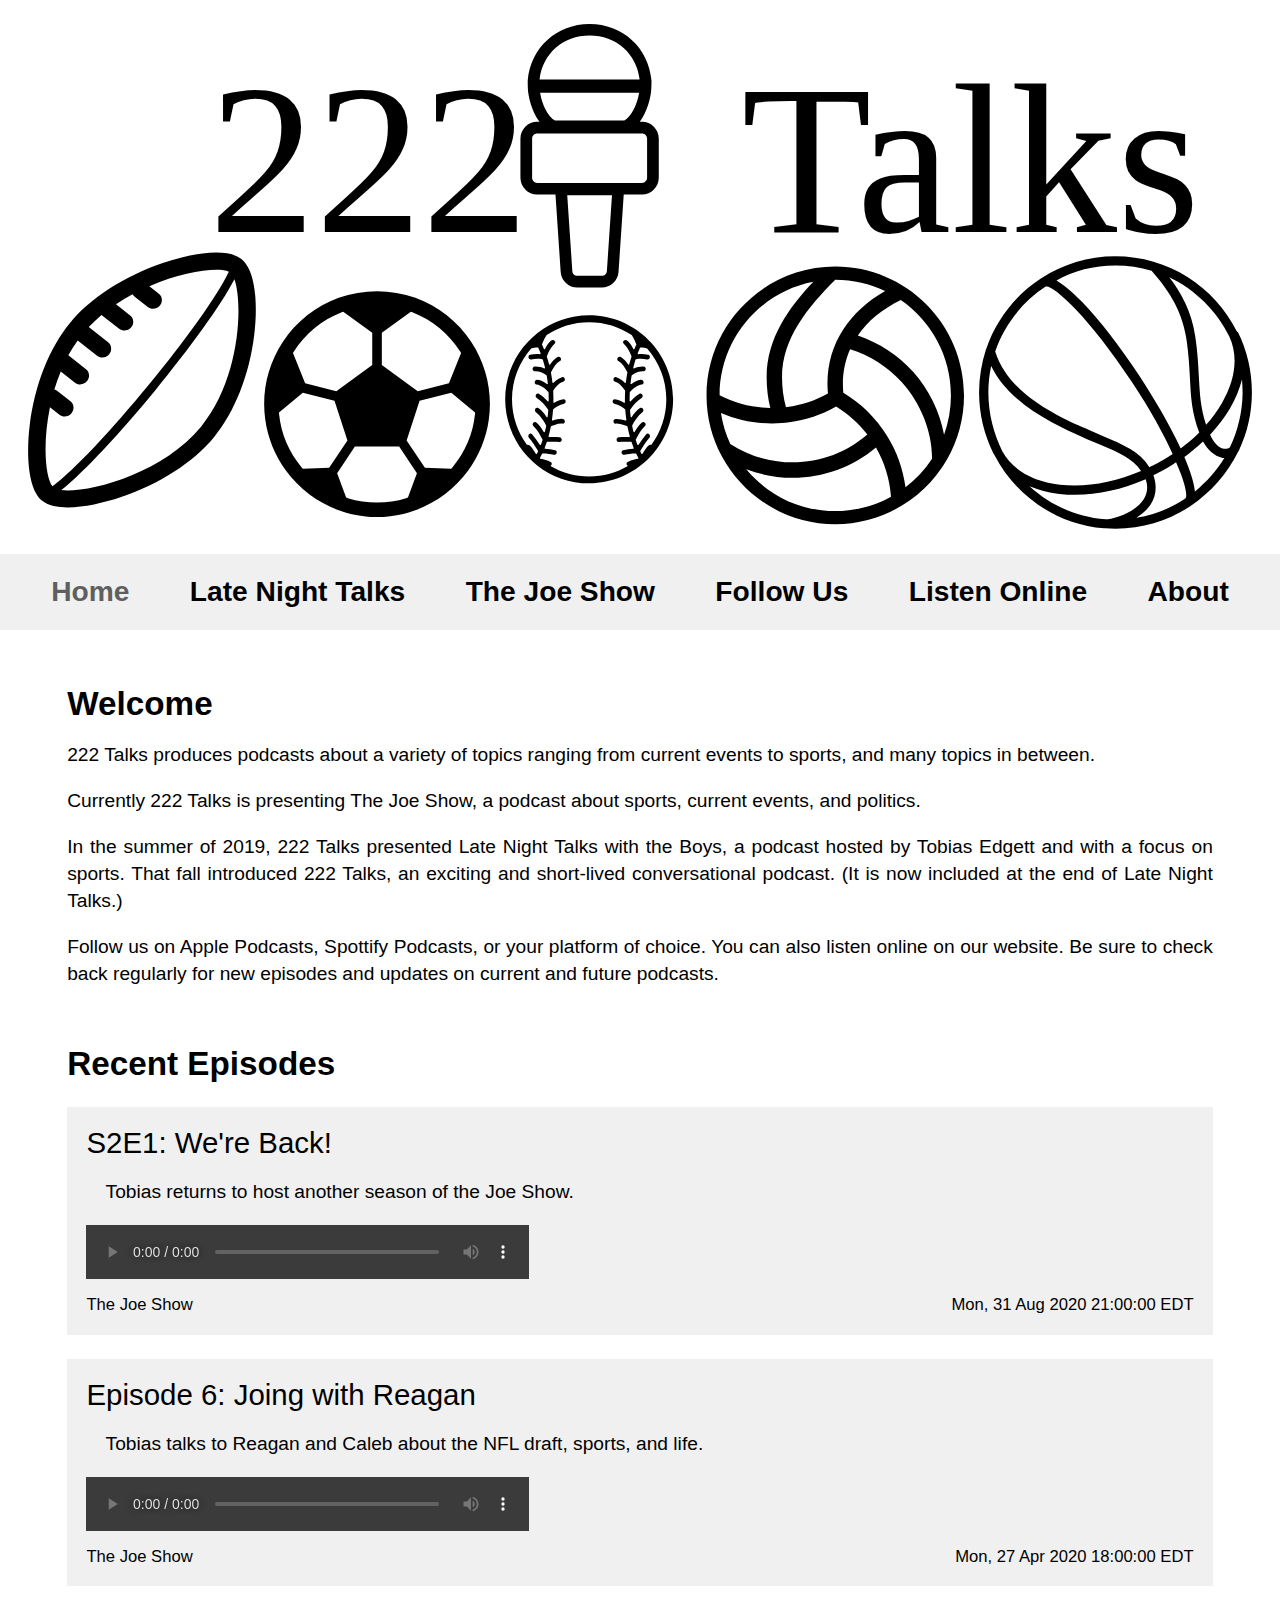
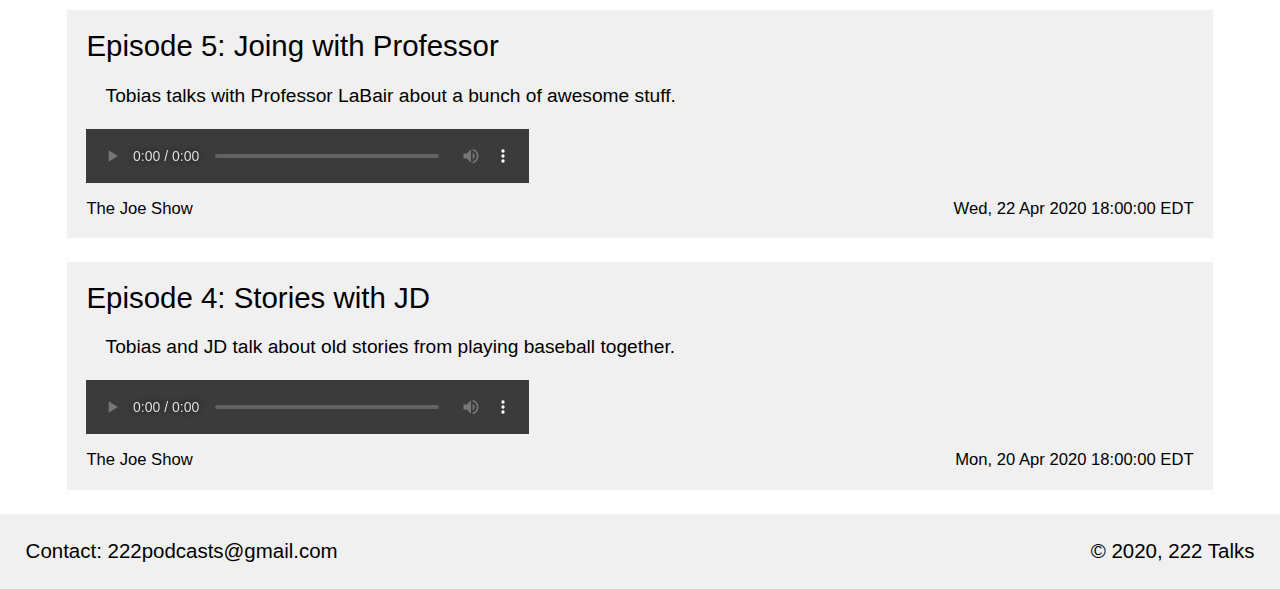
<file: index.html>
<!doctype html>

<html lang="en">
  <head>
    <meta charset="utf-8">
    <title>222 Talks</title>

    <link rel="apple-touch-icon" sizes="180x180" href="/apple-touch-icon.png">
    <link rel="icon" type="image/png" sizes="32x32" href="/favicon-32x32.png">
    <link rel="icon" type="image/png" sizes="16x16" href="/favicon-16x16.png">
    <link rel="manifest" href="/site.webmanifest">
    <link rel="mask-icon" href="/safari-pinned-tab.svg" color="#5bbad5">
    <meta name="msapplication-TileColor" content="#00aba9">
    <meta name="theme-color" content="#ffffff">

    <link rel="stylesheet" type="text/css" href="common.css">
    <link rel="stylesheet" type="text/css" href="jscontent.css">
    
    <script defer src="main.js"></script>
    <script defer src="home.js"></script>
  </head>

  <body>
    <img class="header" src="header.svg" alt="222 Talks header image">

    <div class="navigation-bar">
      <ul class="navigation">
        <li class="csshax"></li>
        <li class="navigation-item">
          <b><a href="https://222talks.github.io/" class="navigation-link current-page">Home</a></b>
        </li>
        <li class="navigation-item">
          <b><a class="navigation-link" href="https://222talks.github.io/LateNightTalks">Late Night Talks</a></b>
        </li>
        <li class="navigation-item">
          <b><a class="navigation-link" href="https://222talks.github.io/theJoeShow">The Joe Show</a></b>
        </li>
        <li class="navigation-item">
          <b><a class="navigation-link" href="https://222talks.github.io/Follow">Follow Us</a></b>
        </li>
        <li class="navigation-item">
          <b><a class="navigation-link" href="https://222talks.github.io/Listen">Listen Online</a></b>
        </li>
        <li class="navigation-item">
          <b><a class="navigation-link" href="https://222talks.github.io/About">About</a></b>
        </li>
        <li class="csshax"></li>
      </ul>
    </div>

    <div class="main">
      <div class="section-header">
        <b>Welcome</b>
      </div>
      <div class="description">
        <p>222 Talks produces podcasts about a variety of topics ranging from current events to sports, and many topics in between.</p>
        <p>Currently 222 Talks is presenting The Joe Show, a podcast about sports, current events, and politics.</p>
        <p>In the summer of 2019, 222 Talks presented Late Night Talks with the Boys, a podcast hosted by Tobias Edgett and with a focus on sports.  That fall introduced 222 Talks, an exciting and short-lived conversational podcast.  (It is now included at the end of Late Night Talks.)</p>
        <p>Follow us on Apple Podcasts, Spottify Podcasts, or your platform of choice.  You can also listen online on our website.  Be sure to check back regularly for new episodes and updates on current and future podcasts.</p>
      </div>
      <div class="section-header">
        <b>Recent Episodes</b>
      </div>
      <div class="loading" id="load">
        <p class="description">Loading...</p>
        <div id="dot1"></div><div id="dot2"></div><div id="dot3"></div>
      </div>
      <div id="jsfill"></div>
      <noscript>
        <div class="description">
          Javascript is required to view recent episodes.
        </div>
      </noscript>
    </div>

    <div class="footer">
      <div class="footer-item left">Contact: 222podcasts@gmail.com</div><div class="footer-item right">© 2020, 222 Talks</div>
    </div>
  </body>
</html>
</file>
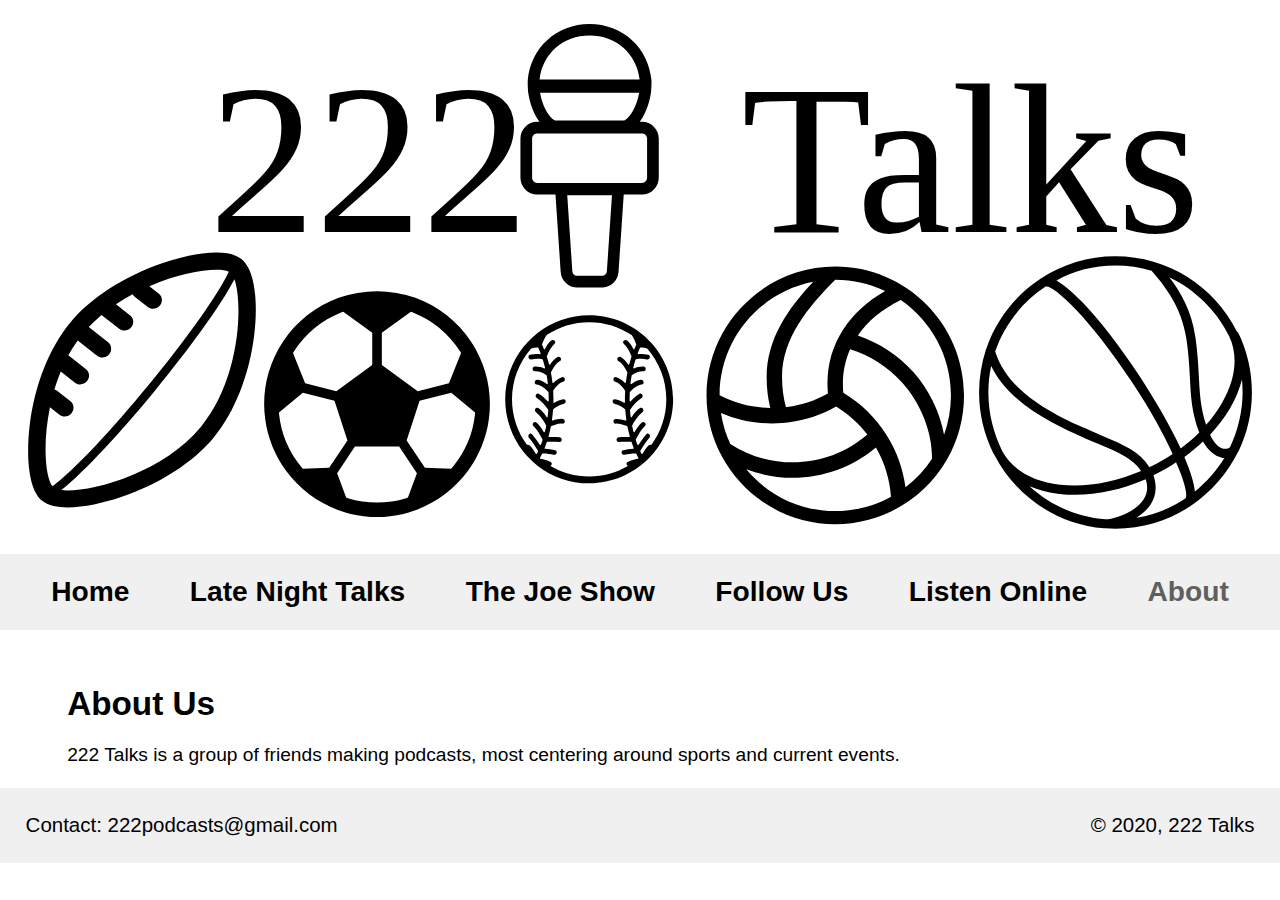
<file: About.html>
<!doctype html>

<html lang="en">
  <head>
    <meta charset="utf-8">
    <title>222 Talks - About Us</title>

    <link rel="apple-touch-icon" sizes="180x180" href="/apple-touch-icon.png">
    <link rel="icon" type="image/png" sizes="32x32" href="/favicon-32x32.png">
    <link rel="icon" type="image/png" sizes="16x16" href="/favicon-16x16.png">
    <link rel="manifest" href="/site.webmanifest">
    <link rel="mask-icon" href="/safari-pinned-tab.svg" color="#5bbad5">
    <meta name="msapplication-TileColor" content="#00aba9">
    <meta name="theme-color" content="#ffffff">

    <link rel="stylesheet" type="text/css" href="common.css">
  </head>

  <body>
    <img class="header" src="header.svg" alt="222 Talks header image">

    <div class="navigation-bar">
      <ul class="navigation">
        <li class="csshax"></li>
        <li class="navigation-item">
          <b><a class="navigation-link" href="https://222talks.github.io/">Home</a></b>
        </li>
        <li class="navigation-item">
          <b><a class="navigation-link" href="https://222talks.github.io/LateNightTalks">Late Night Talks</a></b>
        </li>
        <li class="navigation-item">
          <b><a class="navigation-link" href="https://222talks.github.io/theJoeShow">The Joe Show</a></b>
        </li>
        <li class="navigation-item">
          <b><a class="navigation-link" href="https://222talks.github.io/Follow">Follow Us</a></b>
        </li>
        <li class="navigation-item">
          <b><a class="navigation-link" href="https://222talks.github.io/Listen">Listen Online</a></b>
        </li>
        <li class="navigation-item">
          <b><a href="https://222talks.github.io/About" class="navigation-link current-page">About</a></b>
        </li>
        <li class="csshax"></li>
      </ul>
    </div>

    <div class="main">
      <div class="section-header">
        <b>About Us</b>
      </div>
      <div class="description">
        <p>222 Talks is a group of friends making podcasts, most centering around sports and current events.</p>
      </div>
    </div>

    <div class="footer">
      <div class="footer-item left">Contact: 222podcasts@gmail.com</div><div class="footer-item right">© 2020, 222 Talks</div>
    </div>
  </body>
</html>
</file>
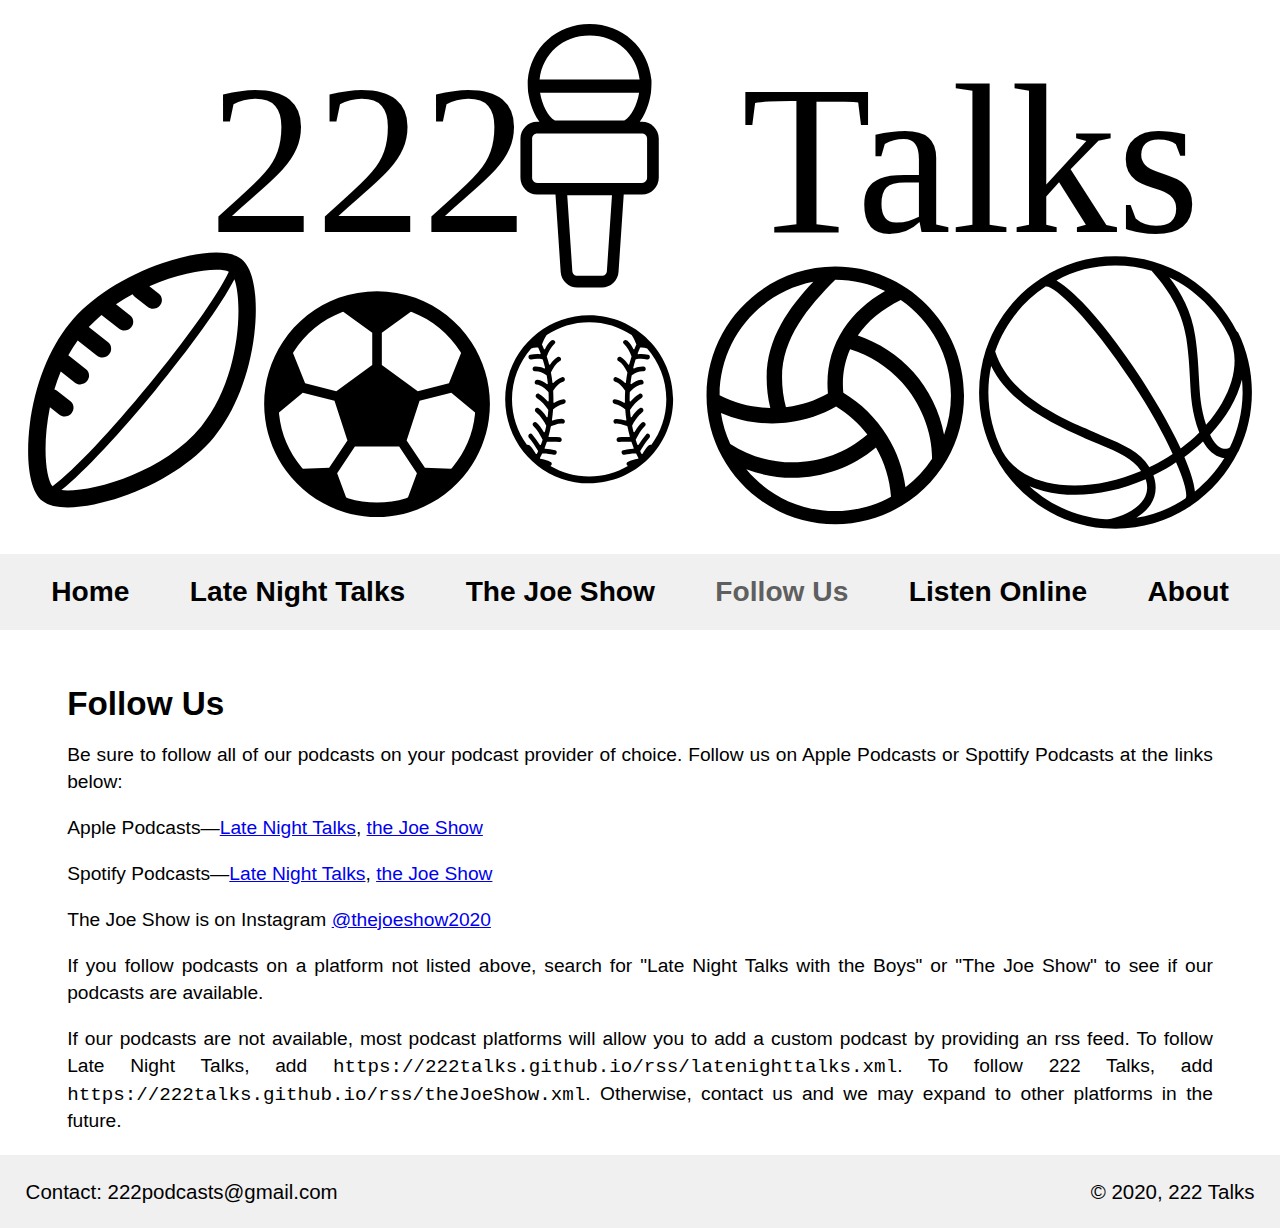
<file: Follow.html>
<!doctype html>

<html lang="en">
  <head>
    <meta charset="utf-8">
    <title>222 Talks - Follow Us</title>

    <link rel="apple-touch-icon" sizes="180x180" href="/apple-touch-icon.png">
    <link rel="icon" type="image/png" sizes="32x32" href="/favicon-32x32.png">
    <link rel="icon" type="image/png" sizes="16x16" href="/favicon-16x16.png">
    <link rel="manifest" href="/site.webmanifest">
    <link rel="mask-icon" href="/safari-pinned-tab.svg" color="#5bbad5">
    <meta name="msapplication-TileColor" content="#00aba9">
    <meta name="theme-color" content="#ffffff">

    <link rel="stylesheet" type="text/css" href="common.css">
  </head>

  <body>
    <img class="header" src="header.svg" alt="222 Talks header image">

    <div class="navigation-bar">
      <ul class="navigation">
        <li class="csshax"></li>
        <li class="navigation-item">
          <b><a class="navigation-link" href="https://222talks.github.io/">Home</a></b>
        </li>
        <li class="navigation-item">
          <b><a class="navigation-link" href="https://222talks.github.io/LateNightTalks">Late Night Talks</a></b>
        </li>
        <li class="navigation-item">
          <b><a class="navigation-link" href="https://222talks.github.io/theJoeShow">The Joe Show</a></b>
        </li>
        <li class="navigation-item">
          <b><a href="https://222talks.github.io/Follow" class="navigation-link current-page">Follow Us</a></b>
        </li>
        <li class="navigation-item">
          <b><a class="navigation-link" href="https://222talks.github.io/Listen">Listen Online</a></b>
        </li>
        <li class="navigation-item">
          <b><a class="navigation-link" href="https://222talks.github.io/About">About</a></b>
        </li>
        <li class="csshax"></li>
      </ul>
    </div>

    <div class="main">
      <div class="section-header">
        <b>Follow Us</b>
      </div>
      <div class="description">
        <p>Be sure to follow all of our podcasts on your podcast provider of choice.  Follow us on Apple Podcasts or Spottify Podcasts at the links below:</p>
        <p>Apple Podcasts—<a href="https://podcasts.apple.com/us/podcast/late-night-talks-with-the-boys/id1467127711">Late Night Talks</a>, <a href="https://podcasts.apple.com/us/podcast/the-joe-show/id1508093218">the Joe Show</a></p>
        <p>Spotify Podcasts—<a href="https://open.spotify.com/show/7dWpaKD64GWTHGUKq0qpDX">Late Night Talks</a>, <a href="https://open.spotify.com/show/6xlxpyj1QmdYWUcIp8DYmd">the Joe Show</a></p>
        <p>The Joe Show is on Instagram <a href="https://www.instagram.com/thejoeshow2020/">@thejoeshow2020</a></p>
        <p>If you follow podcasts on a platform not listed above, search for "Late Night Talks with the Boys" or "The Joe Show" to see if our podcasts are available.</p>
        <p>If our podcasts are not available, most podcast platforms will allow you to add a custom podcast by providing an rss feed.  To follow Late Night Talks, add <code>https://222talks.github.io/rss/latenighttalks.xml</code>.  To follow 222 Talks, add <code>https://222talks.github.io/rss/theJoeShow.xml</code>. Otherwise, contact us and we may expand to other platforms in the future.</p>
      </div>
    </div>

    <div class="footer">
      <div class="footer-item left">Contact: 222podcasts@gmail.com</div><div class="footer-item right">© 2020, 222 Talks</div>
    </div>
  </body>
</html>
</file>
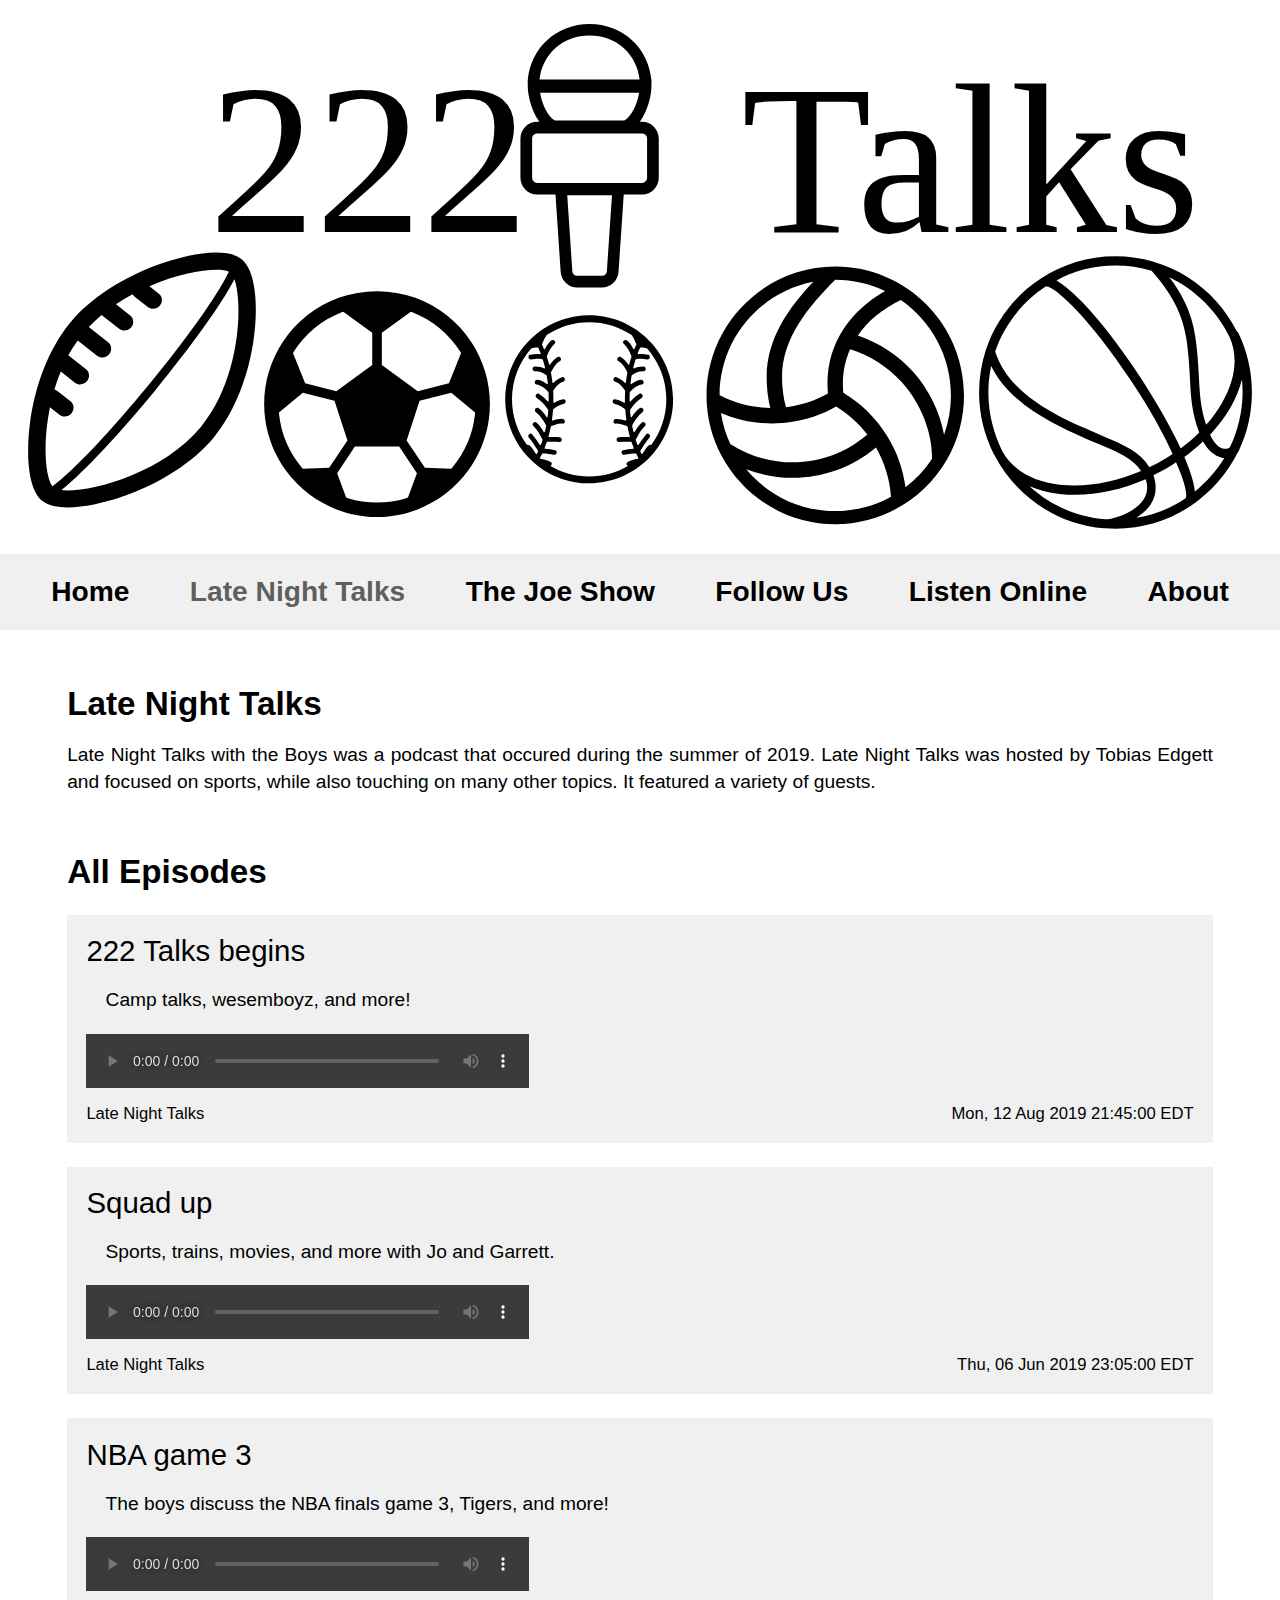
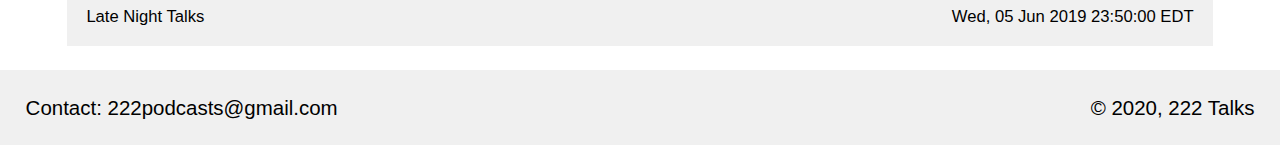
<file: LateNightTalks.html>
<!doctype html>

<html lang="en">
  <head>
    <meta charset="utf-8">
    <title>222 Talks - Late Night Talks</title>

    <link rel="apple-touch-icon" sizes="180x180" href="/apple-touch-icon.png">
    <link rel="icon" type="image/png" sizes="32x32" href="/favicon-32x32.png">
    <link rel="icon" type="image/png" sizes="16x16" href="/favicon-16x16.png">
    <link rel="manifest" href="/site.webmanifest">
    <link rel="mask-icon" href="/safari-pinned-tab.svg" color="#5bbad5">
    <meta name="msapplication-TileColor" content="#00aba9">
    <meta name="theme-color" content="#ffffff">

    <link rel="stylesheet" type="text/css" href="common.css">
    <link rel="stylesheet" type="text/css" href="jscontent.css">
    
    <script defer src="main.js"></script>
    <script defer src="lnt.js"></script>
  </head>

  <body>
    <img class="header" src="header.svg" alt="222 Talks header image">

    <div class="navigation-bar">
      <ul class="navigation">
        <li class="csshax"></li>
        <li class="navigation-item">
          <b><a class="navigation-link" href="https://222talks.github.io/">Home</a></b>
        </li>
        <li class="navigation-item">
          <b><a href="https://222talks.github.io/LateNightTalks" class="navigation-link current-page">Late Night Talks</a></b>
        </li>
        <li class="navigation-item">
          <b><a class="navigation-link" href="https://222talks.github.io/theJoeShow">The Joe Show</a></b>
        </li>
        <li class="navigation-item">
          <b><a class="navigation-link" href="https://222talks.github.io/Follow">Follow Us</a></b>
        </li>
        <li class="navigation-item">
          <b><a class="navigation-link" href="https://222talks.github.io/Listen">Listen Online</a></b>
        </li>
        <li class="navigation-item">
          <b><a class="navigation-link" href="https://222talks.github.io/About">About</a></b>
        </li>
        <li class="csshax"></li>
      </ul>
    </div>

    <div class="main">
      <div class="section-header">
        <b>Late Night Talks</b>
      </div>
      <div class="description">
        <p>Late Night Talks with the Boys was a podcast that occured during the summer of 2019.  Late Night Talks was hosted by Tobias Edgett and focused on sports, while also touching on many other topics.  It featured a variety of guests.</p>
      </div>
      <div class="section-header">
        <b>All Episodes</b>
      </div>
      <div class="loading" id="load">
        <p class="description">Loading...</p>
        <div id="dot1"></div><div id="dot2"></div><div id="dot3"></div>
      </div>
      <div id="jsfill"></div>
      <noscript>
        <div class="description">
          Javascript is required to view recent episodes.
        </div>
      </noscript>
    </div>

    <div class="footer">
      <div class="footer-item left">Contact: 222podcasts@gmail.com</div><div class="footer-item right">© 2020, 222 Talks</div>
    </div>
  </body>
</html>
</file>
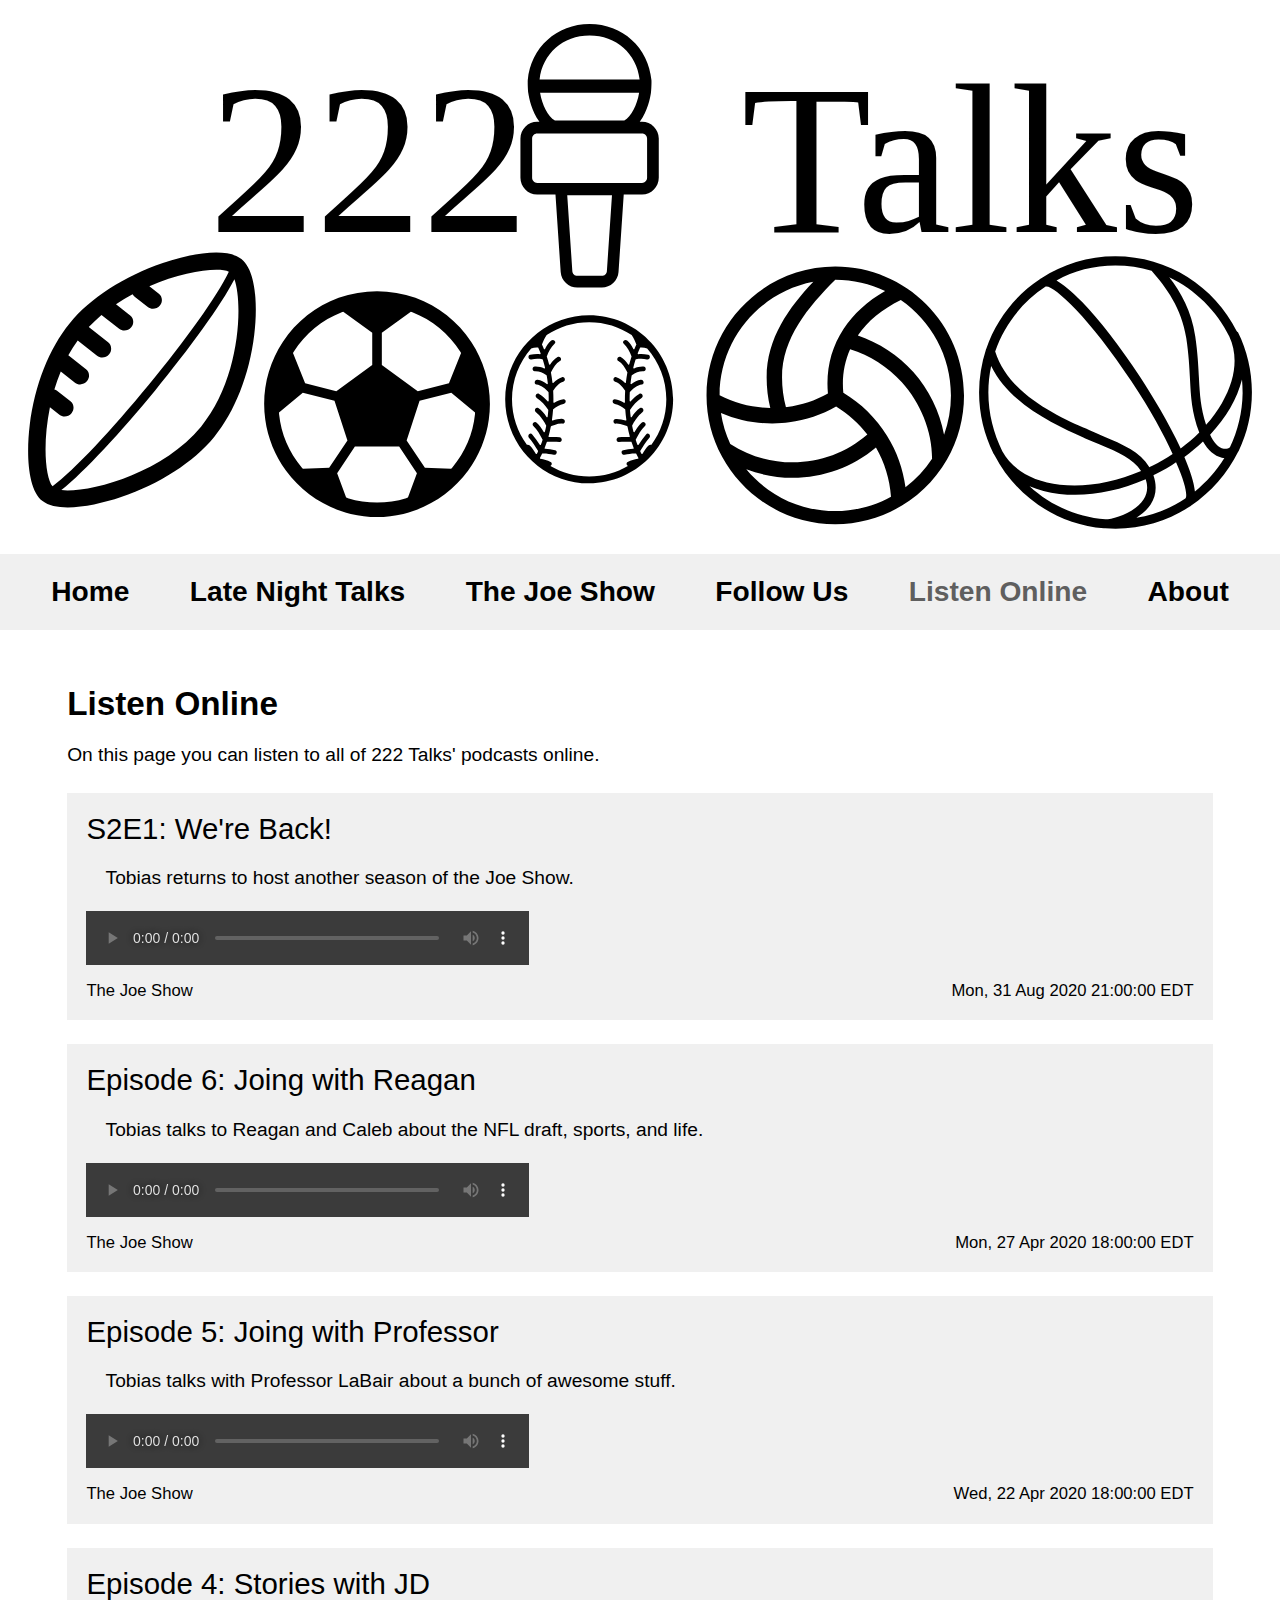
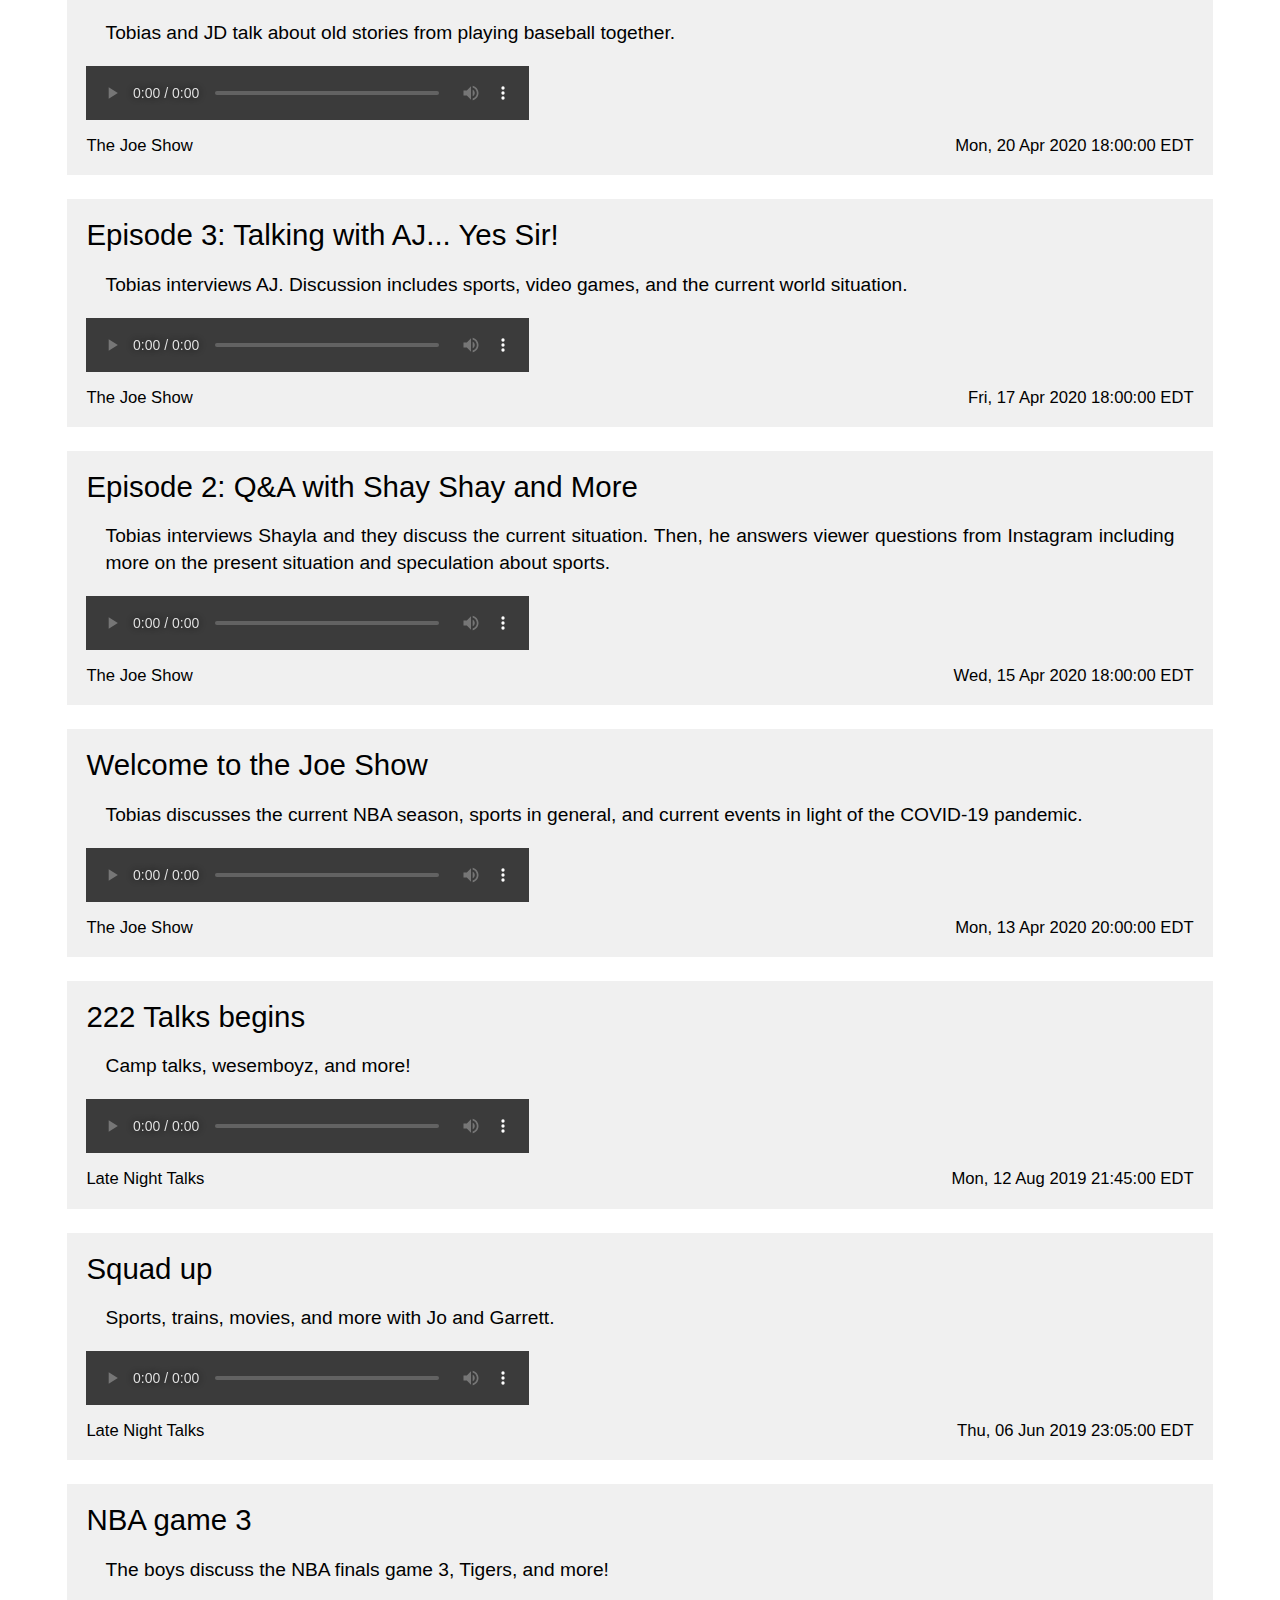
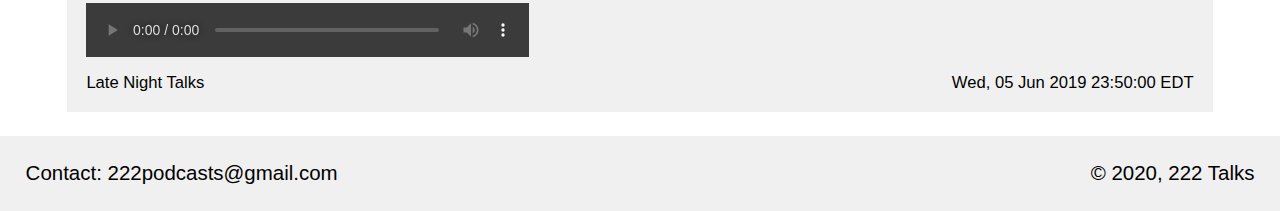
<file: Listen.html>
<!doctype html>

<html lang="en">
  <head>
    <meta charset="utf-8">
    <title>222 Talks - Listen Online</title>

    <link rel="apple-touch-icon" sizes="180x180" href="/apple-touch-icon.png">
    <link rel="icon" type="image/png" sizes="32x32" href="/favicon-32x32.png">
    <link rel="icon" type="image/png" sizes="16x16" href="/favicon-16x16.png">
    <link rel="manifest" href="/site.webmanifest">
    <link rel="mask-icon" href="/safari-pinned-tab.svg" color="#5bbad5">
    <meta name="msapplication-TileColor" content="#00aba9">
    <meta name="theme-color" content="#ffffff">

    <link rel="stylesheet" type="text/css" href="common.css">
    <link rel="stylesheet" type="text/css" href="jscontent.css">
    
    <script defer src="main.js"></script>
    <script defer src="listen.js"></script>
  </head>

  <body>
    <img class="header" src="header.svg" alt="222 Talks header image">

    <div class="navigation-bar">
      <ul class="navigation">
        <li class="csshax"></li>
        <li class="navigation-item">
          <b><a class="navigation-link" href="https://222talks.github.io/">Home</a></b>
        </li>
        <li class="navigation-item">
          <b><a class="navigation-link" href="https://222talks.github.io/LateNightTalks">Late Night Talks</a></b>
        </li>
        <li class="navigation-item">
          <b><a class="navigation-link" href="https://222talks.github.io/theJoeShow">The Joe Show</a></b>
        </li>
        <li class="navigation-item">
          <b><a class="navigation-link" href="https://222talks.github.io/Follow">Follow Us</a></b>
        </li>
        <li class="navigation-item">
          <b><a href="https://222talks.github.io/Listen" class="navigation-link current-page">Listen Online</a></b>
        </li>
        <li class="navigation-item">
          <b><a class="navigation-link" href="https://222talks.github.io/About">About</a></b>
        </li>
        <li class="csshax"></li>
      </ul>
    </div>

    <div class="main">
      <div class="section-header">
        <b>Listen Online</b>
      </div>
      <div class="description">
        <p>On this page you can listen to all of 222 Talks' podcasts online.</p>
      </div>
      <div class="loading" id="load">
        <p class="description">Loading...</p>
        <div id="dot1"></div><div id="dot2"></div><div id="dot3"></div>
      </div>
      <div id="jsfill"></div>
      <noscript>
        <div class="description">
          Javascript is required to listen online.
        </div>
      </noscript>
    </div>

    <div class="footer">
      <div class="footer-item left">Contact: 222podcasts@gmail.com</div><div class="footer-item right">© 2020, 222 Talks</div>
    </div>
  </body>
</html>
</file>
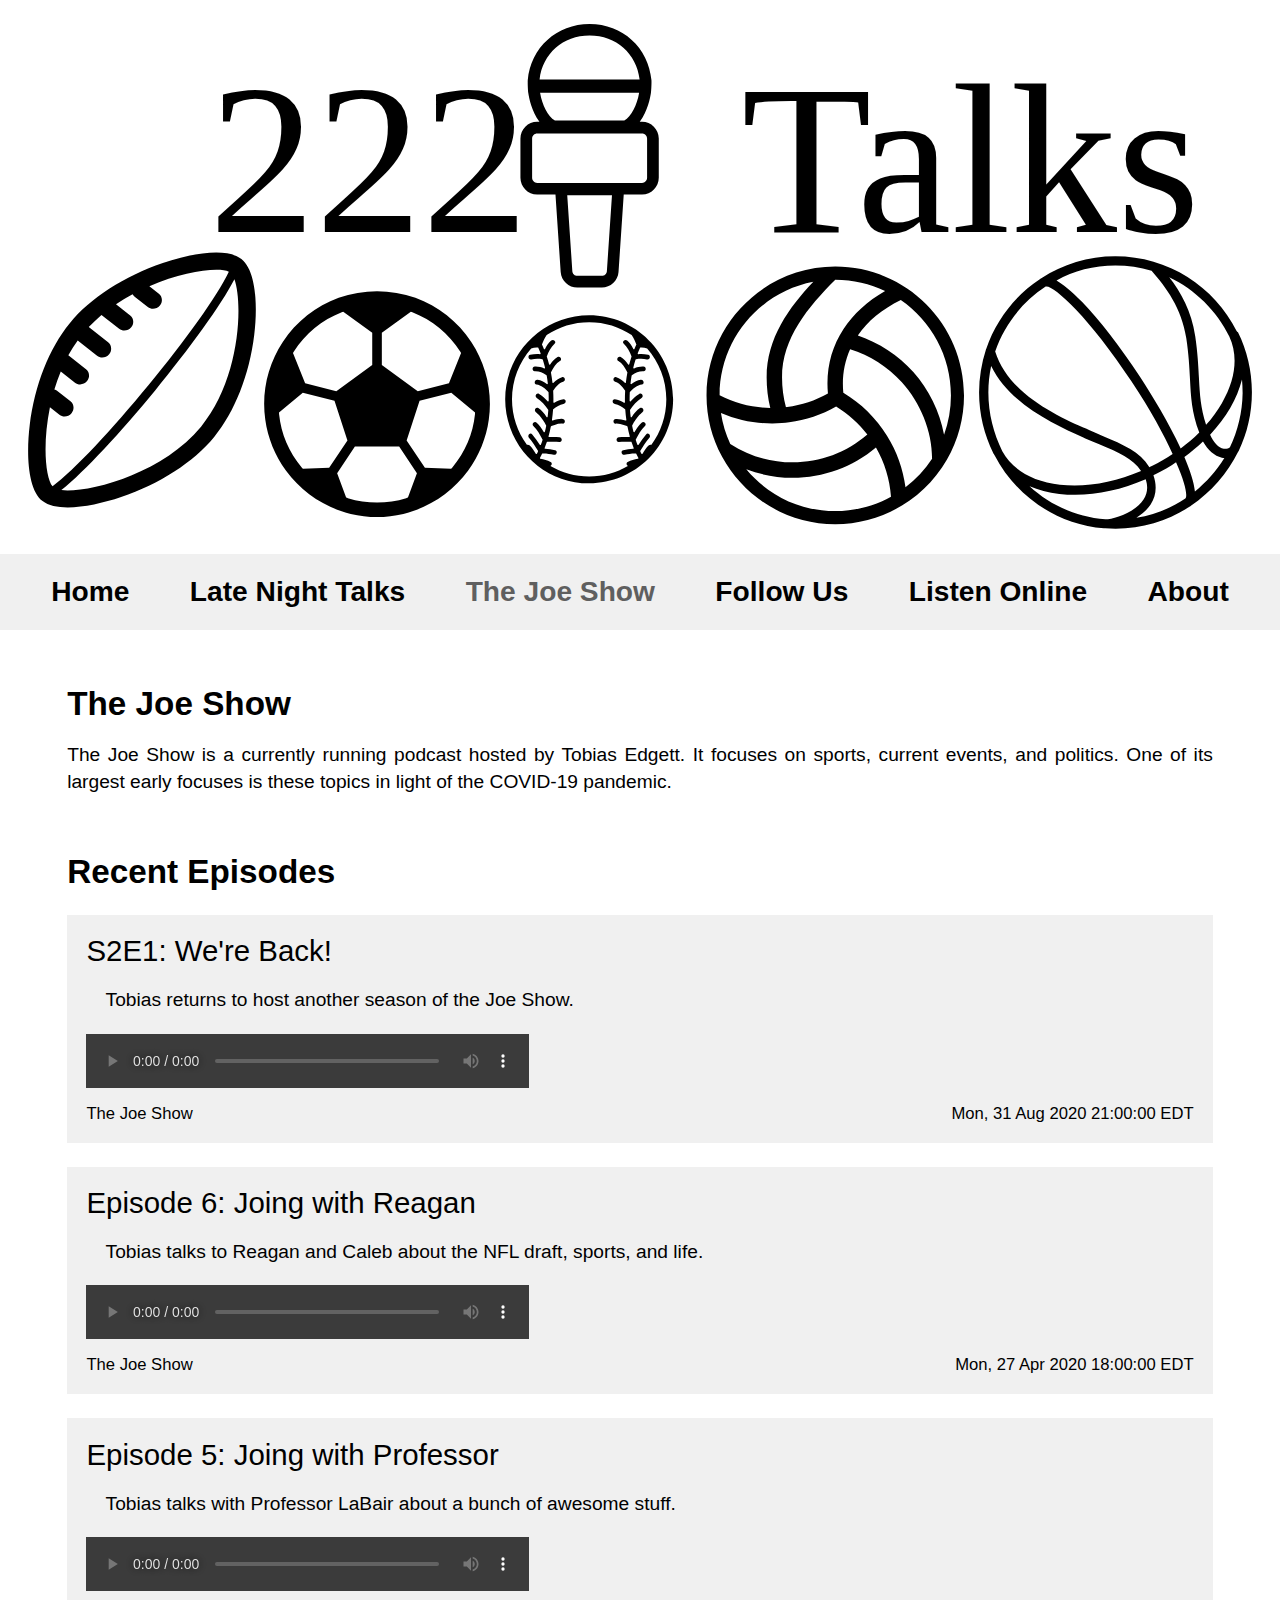
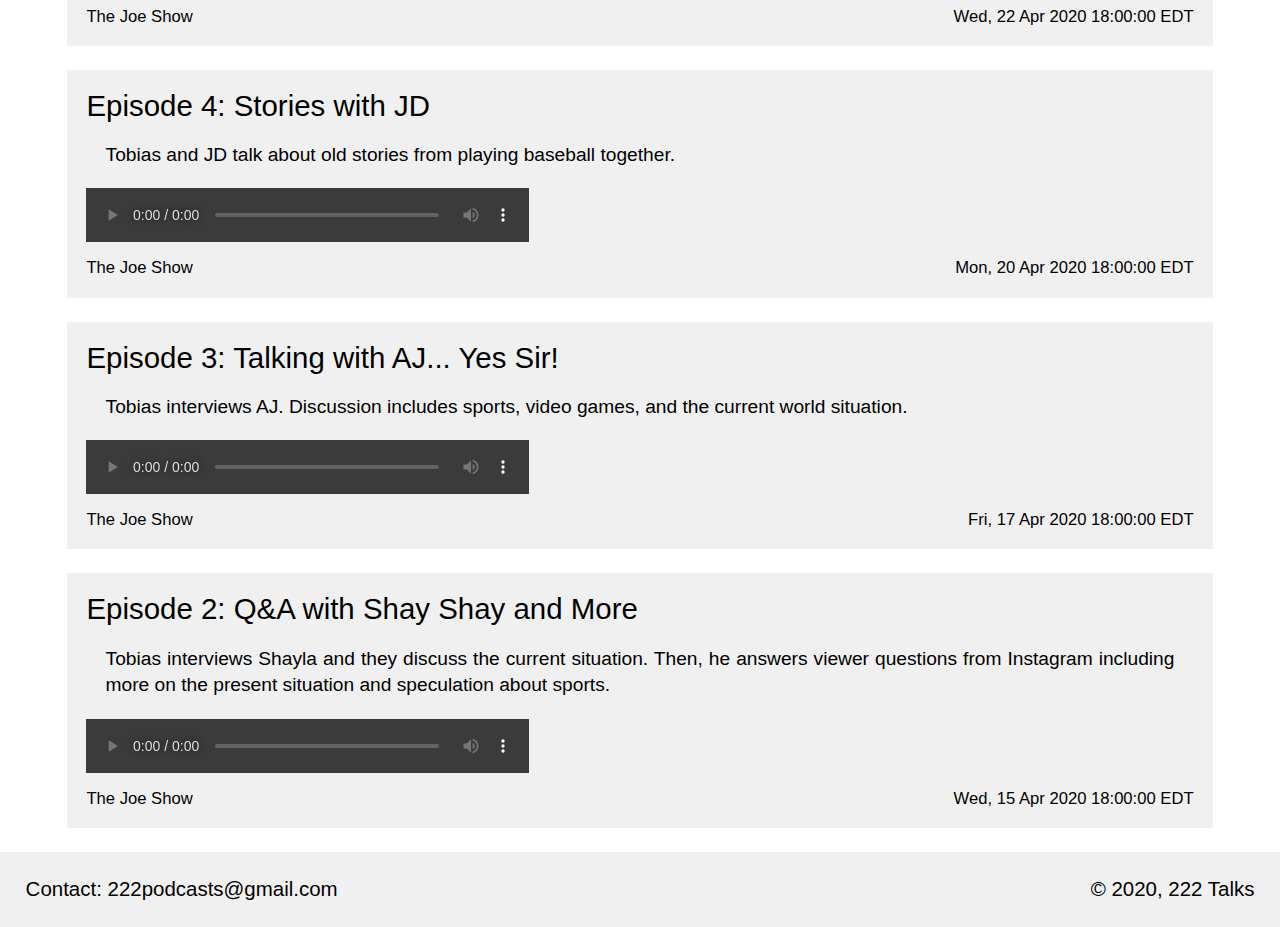
<file: theJoeShow.html>
<!doctype html>

<html lang="en">
  <head>
    <meta charset="utf-8">
    <title>222 Talks - The Joe Show</title>

    <link rel="apple-touch-icon" sizes="180x180" href="/apple-touch-icon.png">
    <link rel="icon" type="image/png" sizes="32x32" href="/favicon-32x32.png">
    <link rel="icon" type="image/png" sizes="16x16" href="/favicon-16x16.png">
    <link rel="manifest" href="/site.webmanifest">
    <link rel="mask-icon" href="/safari-pinned-tab.svg" color="#5bbad5">
    <meta name="msapplication-TileColor" content="#00aba9">
    <meta name="theme-color" content="#ffffff">

    <link rel="stylesheet" type="text/css" href="common.css">
    <link rel="stylesheet" type="text/css" href="jscontent.css">
    
    <script defer src="main.js"></script>
    <script defer src="JoeShow.js"></script>
  </head>

  <body>
    <img class="header" src="header.svg" alt="222 Talks header image">

    <div class="navigation-bar">
      <ul class="navigation">
        <li class="csshax"></li>
        <li class="navigation-item">
          <b><a class="navigation-link" href="https://222talks.github.io/">Home</a></b>
        </li>
        <li class="navigation-item">
          <b><a class="navigation-link" href="https://222talks.github.io/LateNightTalks">Late Night Talks</a></b>
        </li>
        <li class="navigation-item">
          <b><a href="https://222talks.github.io/theJoeShow" class="navigation-link current-page">The Joe Show</a></b>
        </li>
        <li class="navigation-item">
          <b><a class="navigation-link" href="https://222talks.github.io/Follow">Follow Us</a></b>
        </li>
        <li class="navigation-item">
          <b><a class="navigation-link" href="https://222talks.github.io/Listen">Listen Online</a></b>
        </li>
        <li class="navigation-item">
          <b><a class="navigation-link" href="https://222talks.github.io/About">About</a></b>
        </li>
        <li class="csshax"></li>
      </ul>
    </div>

    <div class="main">
      <div class="section-header">
        <b>The Joe Show</b>
      </div>
      <div class="description">
        <p>The Joe Show is a currently running podcast hosted by Tobias Edgett.  It focuses on sports, current events, and politics.  One of its largest early focuses is these topics in light of the COVID-19 pandemic.</p>
      </div>
      <div class="section-header">
        <b>Recent Episodes</b>
      </div>
      <div class="loading" id="load">
        <p class="description">Loading...</p>
        <div id="dot1"></div><div id="dot2"></div><div id="dot3"></div>
      </div>
      <div id="jsfill"></div>
      <noscript>
        <div class="description">
          Javascript is required to view recent episodes.
        </div>
      </noscript>
    </div>

    <div class="footer">
      <div class="footer-item left">Contact: 222podcasts@gmail.com</div><div class="footer-item right">© 2020, 222 Talks</div>
    </div>
  </body>
</html>
</file>
<file: common.css>
body {
  margin: 0;
}

html {
  box-sizing: border-box;
}

*, *:before, *:after {
  box-sizing: inherit;
}

.header {
  width: 100%;
  padding: 1.5% 2%;
}

.navigation-bar {
  background-color: #f0f0f0;
  text-align: justify;
}

.navigation {
  list-style: none;
  max-width: 94%;
  margin: 0 auto;
  padding: 0;
}

.navigation-item {
  max-width: 50%;
  display: inline-block;
  text-align: center;
}

.navigation-link {
  font-family: arial, helvetica, verdana, sans-serif;
  text-decoration: none;
  color: black;
  padding: 0 1vw;
  white-space: nowrap;
  transition: color 0.35s;
}

.navigation-link:hover {
  color: #5f5f5f
}

.navigation-link.current-page {
  color: #5f5f5f
}

.csshax {
  width: 100%;
  height: 1.4vw;
  display: inline-block;
}

.main {
  margin: 1em;
  padding: 0 4vw
}

.section-header {
  font-family: arial, helvetica, verdana, sans-serif;
  padding-top: 3vw;
}

.description {
  font-family: "Trebuchet MS", arial, helvetica, verdana, sans-serif;
  text-align: justify;
  line-height: 140%;
}

.footer {
  background-color: #f0f0f0;
  margin: 1.4vw 0 0 0;
  padding: 2%;
}

.footer-item {
  display: inline-block;
  width: 50%;
  font-family: sans-serif;
}

.footer-item.left {
  text-align: left;
}

.footer-item.right {
  text-align: right;
}

@media (orientation: landscape) {
  .navigation-link {
    font-size: 2.2vw;
  }
  .navigation-item {
    min-width: 6%;
  }
  .section-header {
    font-size: 2.6vw;
  }
  .description {
    font-size: 1.5vw;
  }
  .footer-item {
    font-size: 1.6vw;
  }
}

@media (orientation: portrait) {
  .navigation-link {
    font-size: 4.2vw;
  }
  .navigation-item {
    min-width: 24%;
  }
  .section-header {
    font-size: 5.8vw;
  }
  .description {
    font-size: 3.8vw;
  }
  .footer-item {
    font-size: 2.9vw;
  }
}
</file>
<file: jscontent.css>
.loading {
  text-align: center;
}

.loading > div {
  display: inline-block;
  border-radius: 50%;
  background: #f0f0f0;
}

#dot1 {
  animation: loading 1.5s ease-in-out 0s infinite alternate;
  -webkit-animation: loading 1.5s ease-in-out 0s infinite alternate;
}

#dot2 {
  animation: loading 1.5s ease-in-out 0.4s infinite alternate;
  -webkit-animation: loading 1.5s ease-in-out 0.4s infinite alternate;
}

#dot3 {
  animation: loading 1.5s ease-in-out 0.8s infinite alternate;
  -webkit-animation: loading 1.5s ease-in-out 0.8s infinite alternate;
}

.loaded {
  text-align: center;
}

.loaded > p {
  animation: jsloaded 1s ease-in-out forwards;
  -webkit-animation: jsloaded 1s ease-in-out forwards;
}

.loaded > div {
  display: inline-block;
  border-radius: 50%;
  background: #f0f0f0;
}

.loaded > #dot1 {
  animation: loading 1.5s ease-in-out 0s infinite alternate, jsloaded-dots 1s ease-in forwards;
  -webkit-animation: loading 1.5s ease-in-out 0s infinite alternate, jsloaded-dots 1s ease-in forwards;
}

.loaded > #dot2 {
  animation: loading 1.5s ease-in-out 0.4s infinite alternate, jsloaded-dots 1s ease-in forwards;
  -webkit-animation: loading 1.5s ease-in-out 0.4s infinite alternate, jsloaded-dots 1s ease-in forwards;
}

.loaded > #dot3 {
  animation: loading 1.5s ease-in-out 0.8s infinite alternate, jsloaded-dots 1s ease-in forwards;
  -webkit-animation: loading 1.5s ease-in-out 0.8s infinite alternate, jsloaded-dots 1s ease-in forwards;
}

#jsfill.jsloaded {
  animation: jsloaded-content 1s ease-in-out forwards;
  -webkit-animation: jsloaded-content 1s ease-in-out forwards;
}

.episode {
  background-color: #f0f0f0;
  margin: 1.5em 0em;
}

.epTitle {
  font-family: arial, helvetica, verdana, sans-serif;
}

.epDescription {
  font-family: "Trebuchet MS", arial, helvetica, verdana, sans-serif;
  text-align: justify;
  line-height: 140%;
  margin: 1em;
}

audio {
  display: block;
  margin: 1em 0;
}

.epCast, .epDate {
  font-family: sans-serif;
  display: inline-block;
}

.epCast {
  text-align: left;
  width: 36%;
}

.epDate {
  text-align: right;
  width: 64%;
}

@media (orientation: landscape) {
  .loading > div {
    width: 2.4vw;
    height: 2.4vw;
    margin: 1vw;
  }
  .loaded > div {
    width: 2.4vw;
    height: 2.4vw;
    margin: 1vw;
  }
  .episode {
    padding: 1.5vw;
  }
  .epTitle {
    font-size: 2.3vw;
  }
  .epDescription {
    font-size: 1.5vw;
  }
  audio {
    min-width: 40%;
  }
  .epCast, .epDate {
    font-size: 1.3vw;
  }
}

@media (orientation: portrait) {
  .loading > div {
    width: 5.6vw;
    height: 5.6vw;
    margin: 1.8vw;
  }
  .loaded > div {
    width: 5.6vw;
    height: 5.6vw;
    margin: 1.8vw;
  }
  .episode {
    padding: 4vw;
  }
  .epTitle {
    font-size: 5.4vw;
  }
  .epDescription {
    font-size: 3.8vw;
  }
  audio {
    width: 100%;
  }
  .epCast, .epDate {
    font-size: 3.2vw;
  }
}

audio::-webkit-media-controls-enclosure {
  border-radius: 0;
}

audio::-webkit-media-controls-panel {
  filter: invert(1);
}

audio::-webkit-media-controls-enclosure {
  background: rgba(18, 18, 18, .82);
}

@keyframes loading {
  0% {
    transform: scale(1);
  }
  40% {
    transform: scale(1);
  }
  80% {
    transform: scale(1.3);
  }
  100% {
    transform: scale(1.3);
  }
}

@-webkit-keyframes loading {
  0% {
    -webkit-transform: scale(1);
  }
  40% {
    -webkit-transform: scale(1);
  }
  80% {
    -webkit-transform: scale(1.3);
  }
  100% {
    -webkit-transform: scale(1.3);
  }
}

@keyframes jsloaded {
  0% {
    opacity: 1;
  }
  100% {
    opacity: 0;
  }
}

@-webkit-keyframes jsloaded {
  0% {
    opacity: 1;
  }
  100% {
    opacity: 0;
  }
}

@media (orientation: landscape) {
  @keyframes jsloaded-dots {
    0% {
      opacity: 1;
      margin-top: 1vw;
    }
    100% {
      opacity: 0;
      margin-top: -4vw;
    }
  }

  @-webkit-keyframes jsloaded-dots {
    0% {
      opacity: 1;
      margin-top: 1vw;
    }
    100% {
      opacity: 0;
      margin-top: -4vw;
    }
  }
  
  @keyframes jsloaded-content {
    0% {
      margin-top: 1vw;
    }
    100% {
      margin-top: calc(-4vw - 1.5em);
    }
  }

  @-webkit-keyframes jsloaded-content {
    0% {
      margin-top: 1vw;
    }
    100% {
      margin-top: calc(-4vw - 1.5em);
    }
  }
}

@media (orientation: portrait) {
  @keyframes jsloaded-dots {
    0% {
      opacity: 1;
      margin-top: 1.8vw;
    }
    100% {
      opacity: 0;
      margin-top: -8.3vw;
    }
  }

  @-webkit-keyframes jsloaded-dots {
    0% {
      opacity: 1;
      margin-top: 1.8vw;
    }
    100% {
      opacity: 0;
      margin-top: -8.3vw;
    }
  }
  
  @keyframes jsloaded-content {
    0% {
      margin-top: 1.8vw;
    }
    100% {
      margin-top: calc(-8.3vw - 1.5em);
    }
  }

  @-webkit-keyframes jsloaded-content {
    0% {
      margin-top: 1.8vw;
    }
    100% {
      margin-top: calc(-8.3vw - 1.5em);
    }
  }
}
</file>
